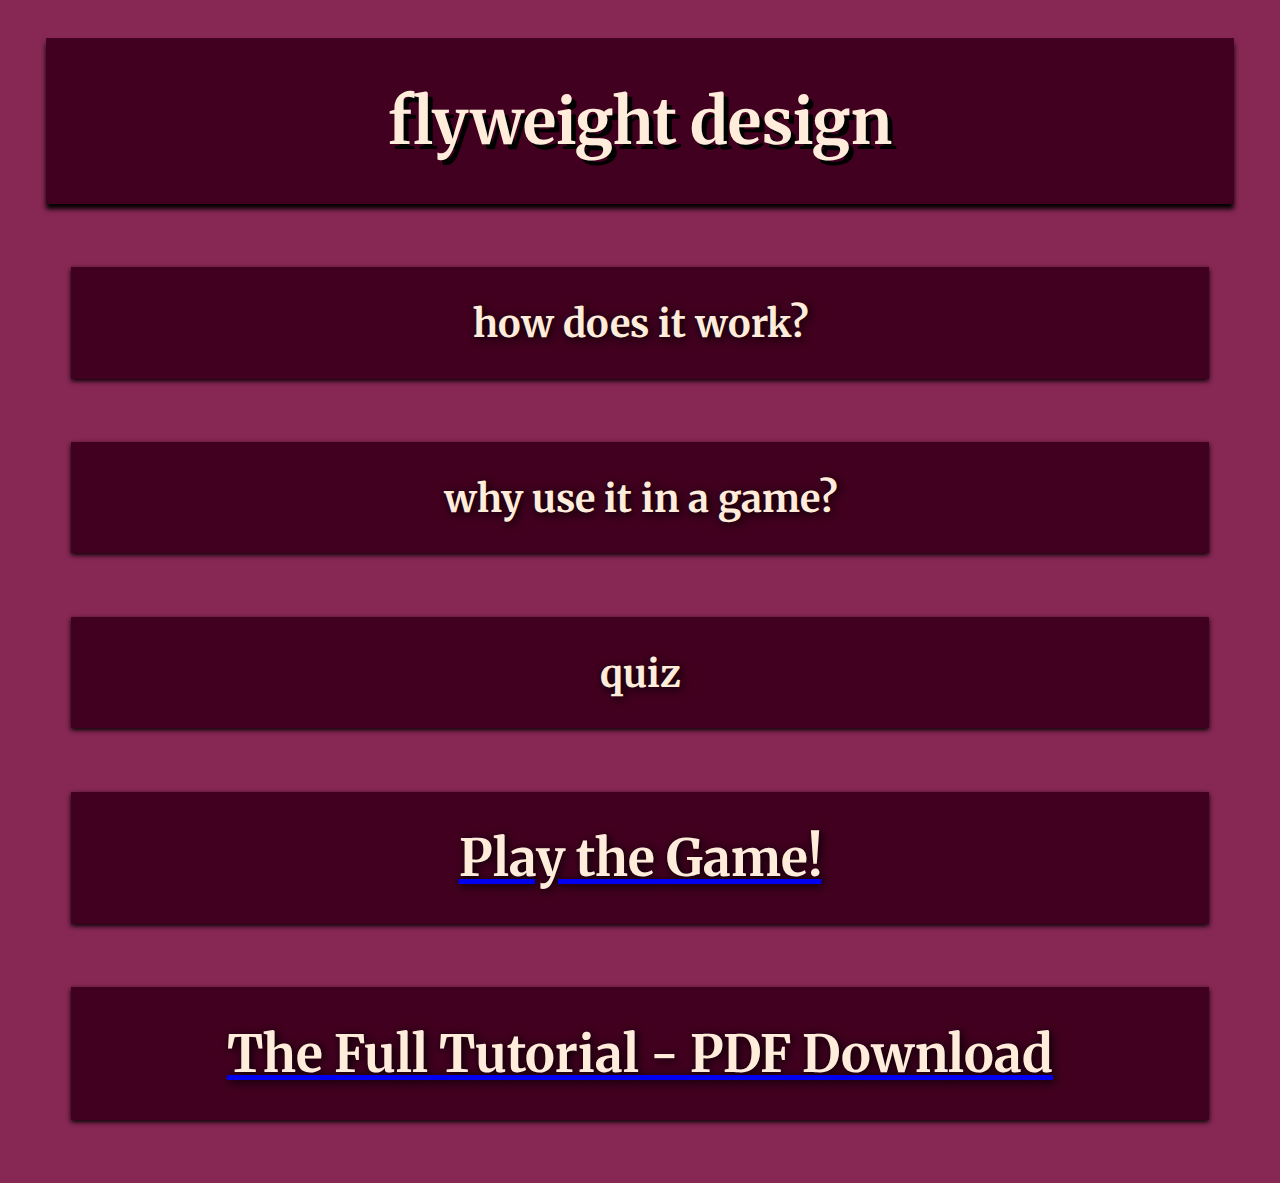
<file: index.html>
<!DOCTYPE html>
<html lang="en">
<head>
  <meta charset="utf-8">
  <title> Flyweight Design </title>
  <link rel="stylesheet" type="text/css" href="stylesheet.css">
  <script type="text/javascript" src="jquery.js"></script>
  <script type="text/javascript" src="quiz-1.js"></script>

<!--  <script src="https://ajax.googleapis.com/ajax/libs/jquery/3.1.1/jquery.min.js"></script>-->
</head>
<body>

  <script>
  $(document).ready(function()
  {
    $("#container-heading-1").click(function()
    {
      $("#container-content-1").toggle("slow", "swing");
      $("#container-content-1_1").toggle("slow", "swing");
      $('html, body').animate({scrollTop: $("#container-heading-1").offset().top}, 750);
    });
    $("#container-heading-2").click(function()
    {
      $("#container-content-2").toggle("slow", "swing");
      $('html, body').animate({scrollTop: $("#container-heading-2").offset().top}, 750);
    });
    $("#container-heading-3").click(function()
    {
      $("#container-content-3").toggle("slow", "swing");
      $('html, body').animate({scrollTop: $("#container-heading-3").offset().top}, 750);
    });

    $("#container-heading-4").click(function()
    {
      $("#container-content-4").toggle("slow", "swing");
      $('html, body').animate({scrollTop: $("#container-heading-4").offset().top}, 750);
    });
  });

  </script>
  <div class="container-title">
    <h1>
      flyweight design
    </h1>
  </div>

  <div class="container-heading" id="container-heading-1">
    <h2>
      how does it work?
    </h2>
  </div>

  <div class="container-content" id="container-content-1">
    <p>

      Flyweight works by splitting up an object into an intrinsic part that can be shared with
      other objects and an extrinsic part that is unique to that specific object. Flyweight
      uses another software design pattern, <tooltip href="#">Factory Method
      <span>
      The Factory Method design pattern uses a factory class that deals with object creation.
      The factory class allows you to return one of several possible classes that share a
      common super class. The client requests a class from the factory during the runtime and
      the factory returns it.
      </span>
      </tooltip>
      The factory class allows you to return one of several possible classes that share a

common super class. The client requests a class from the factory during the runtime and

the factory returns it.</span> </tooltip>, as a basis. It expands upon it with
      these intrinsic and extrinsic properties. The factory class creates the flyweight object,
      which has various subclasses. These subclasses contain the various extrinsic parts which
      are unique to that object, whilst the flyweight object holds all the intrinsic parts which are
      shared by the subclasses.
    </p>
  </div>
  <div class="container-content" id="container-content-1_1">
    <img src="Flyweight.png" alt="Example Image of Flyweight Design Method Explained through a Factory." style="display: block; margin: auto;">
    <p>Fig. 01: Flyweight Design Explained through Factory Methodology.</p>
  </div>

  <div class="container-heading" id="container-heading-2">
    <h2>
      why use it in a game?
    </h2>
  </div>
  <div class="container-content" id="container-content-2">
    <p>
      In video games there are many examples of objects which may share some things in
      common but also have unique features. An example of this could be textured squares on
      a game screen. Whilst they may all share the same texture they all have a unique position
      in the game world. The flyweight object holds the repeated texture intrinsically, whilst the
      subclasses hold their unique co-ordinates in the game world extrinsically. This helps
      reduce memory usage as the texture is not repeated in all the objects. Memory usage is
      often very critical in game performance and a sizable reduction in memory usage can be
      achieved through the flyweight method.
    </p>
  </div>




  <div class="container-heading" id="container-heading-4">
    <h2>
      quiz
    </h2>
  </div>
  <div class="container-content" id="container-content-4">
    <p class="question">1. Why would you want to use a flyweight design pattern?</p>

    <ul class="answers">
      <input type="radio" name="q1" value="a" id="q1a"><label for="q1a">
        To add an interface that hides the complexity of the system to the client.</label><br/>
      <input type="radio" name="q1" value="b" id="q1b"><label for="q1b">
        To reduce the number of objects, decrease memory footprint and increase performance.</label><br/>
      <input type="radio" name="q1" value="c" id="q1c"><label for="q1c">
        Flyweight is a standard web practise.</label><br/>
      <input type="radio" name="q1" value="d" id="q1d"><label for="q1d">
        Flyweight is required for an application to build.</label><br/>
    </ul>


    <p class="question">2. Which of the following does NOT happen in flyweight?</p>

    <ul class="answers">
      <input type="radio" name="q2" value="a" id="q2a"><label for="q2a">
        Objects share intrinsic properties to save memory space.</label><br/>
      <input type="radio" name="q2" value="b" id="q2b"><label for="q2b">
        Use of Factory Method as a basis for objects’ sharable values.</label><br/>
      <input type="radio" name="q2" value="c" id="q2c"><label for="q2c">
        Creates a set (pool) of objects that may be reused.</label><br/>
      <input type="radio" name="q2" value="d" id="q2d"><label for="q2d">
        Objects have their own extrinsic states.</label><br/>
    </ul>

    <p class="question">3. What is the class relationship in flyweight?
</p>

    <ul class="answers">
      <input type="radio" name="q3" value="a" id="q3a"><label for="q3a">
        Parent/Child.</label><br/>
      <input type="radio" name="q3" value="b" id="q3b"><label for="q3b">
        There is no relationship.</label><br/>
      <input type="radio" name="q3" value="c" id="q3c"><label for="q3c">
        Many to many relationship.</label><br/>
      <input type="radio" name="q3" value="d" id="q3d"><label for="q3d">
        One to one relationship.</label><br/>
    </ul>

    <p class="question">4. TRUE/FALSE: You would use flyweight pattern when the objects created may include info that is duplicated
.</p>

    <ul class="answers">
      <input type="radio" name="q4" value="a" id="q4a"><label for="q4a">True.</label><br/>
      <input type="radio" name="q4" value="b" id="q4b"><label for="q4b">False.</label><br/>
      <input type="radio" name="q4" value="c" id="q4c"><label for="q4c">Neither.</label><br/>
      <input type="radio" name="q4" value="d" id="q4d"><label for="q4d">All of the above.</label><br/>
    </ul>

    <p class="question">5. TRUE/FALSE: Flyweight composes objects in a hierarchy using a tree structure.</p>

    <ul class="answers">
      <input type="radio" name="q5" value="a" id="q5a"><label for="q5a">True.</label><br/>
      <input type="radio" name="q5" value="b" id="q5b"><label for="q5b">False.</label><br/>
      <input type="radio" name="q5" value="c" id="q5c"><label for="q5c">Neither.</label><br/>
      <input type="radio" name="q5" value="d" id="q5d"><label for="q5d">All of the above.</label><br/>
    </ul>

    <p class="question">6. TRUE/FALSE: Flyweight is a structural pattern.</p>

    <ul class="answers">
      <input type="radio" name="q6" value="a" id="q6a"><label for="q6a">True.</label><br/>
      <input type="radio" name="q6" value="b" id="q6b"><label for="q6b">False.</label><br/>
      <input type="radio" name="q6" value="c" id="q6c"><label for="q6c">Netiher.</label><br/>
      <input type="radio" name="q6" value="d" id="q6d"><label for="q6d">All of the above.</label><br/>
    </ul>

    <br/>
    <div id="results">
      Show me the answers!
    </div>

    <div id="category1">
      <p>
        Incorrect! The correct answer to Question 1 is Answer B.
      </p>
    </div>

    <div id="category2">
      <p>
        Incorrect! The correct answer to Question 2 is Answer C.
      </p>
    </div>

    <div id="category3">
      <p>
        Incorrect! The correct answer to Question 3 is Answer A.
      </p>
    </div>

    <div id="category4">
        <p>
          Incorrect! The correct answer to Question 4 is Answer A.
        </p>
    </div>

    <div id="category5">
          <p>
            Incorrect! The correct answer to Question 5 is Answer B.
          </p>
    </div>

    <div id="category6">
      <p>
        Incorrect! The correct answer to Question 6 is Answer A.
      </p>
    </div>

    <div id="category7">
      <p>
        You answered them all right!
      </p>
    </div>
  </div>
  <a href="game.html" >
  <div class="container-heading" id="container-heading-5">
  <h1> Play the Game! </h1>
  </div>
  </a>
  <a href="flyweight.pdf" download>
    <div class="container-heading" id="container-heading-6">
      <h1> The Full Tutorial - PDF Download </h1>
    </div>
  </a>
  </body>
</html>
</file>
<file: stylesheet.css>
@import url('https://fonts.googleapis.com/css?family=Merriweather:300|Roboto');

body
{
  font-family: 'Merriweather', serif;
  font-weight: 300;
  background-color: #872754;
}
.answers li {
list-style: upper-alpha;
}

label {
margin-left: 0.5em;
cursor: pointer;
}

#results {
background: #872754;
color: white;
font-family: 'Roboto', sans-serif;
padding: 5px;
text-align: center;
width: 200px;
cursor: pointer;
border-radius: 5px;
}

#results:hover {
background: #black;
color: #ffffff;
padding: 5px;
text-align: center;
width: 200px;
cursor: pointer;
box-shadow: 0 0 5px black;
transition: 0.5s;
}

#categorylist {
margin-top: 6px;
display: none;
}

#category1, #category2, #category3, #category4, #category5, #category6, #category7, #category8, #category9, #category10, #category11 {
display: none;
}

#closing {
display: none;
font-style: italic;
}

.container-title
{
  background-color: #41001F;
  color: #ffecdb;
  font-size: 2.5vw;
  margin: 3%;
  display: flex;
  justify-content: center;
  box-shadow: 0 5px 5px black;
  text-shadow: 5px 5px black;

}
.container-title:hover
{
  box-shadow: 0 0 5px black;
  transition: 0.25s;
}
p
{
  font-family: 'Roboto', sans-serif;
}
ul
{
  font-family: 'Roboto', sans-serif;
}
.container-content
{
  display: none;
  margin-left: 15%;
  margin-right: 15%;
  justify-content: center;
  margin-top: 5%;
  margin-bottom: 5%;
  background-color: #630D36;
  color: #ffecdb;
  padding: 2%;
  box-shadow: 0 0 5px black;
  text-shadow: 2px 2px 10px black;
}

img
{
  max-width:100%;
}
.container-content:hover
{
  box-shadow: 0 5px 5px black;
  transition: 0.5s;

}

.container-heading
{
  background-color: #41001F;
  color: #ffecdb;
  font-size: 2vw;
  margin: 5%;
  display: flex;
  justify-content: center;
  box-shadow: 0 2px 5px black;
  text-shadow: 2px 2px 10px black;
  cursor: pointer;
}

.container-heading:hover
{
  box-shadow: 0 7px 5px black;
  transition: 0.5s;
}

img
{
  background-color: white;
}

tooltip
{
  text-decoratio  n: underline grey;
  color: grey;
}

tooltip:hover
{
  text-decoration: none;
  color: white;
}

tooltip span
{
  display: none;
}

tooltip:hover span
{
  display: inline-flex;

}

span
{
  position: fixed;
  width: 350px;
  background: white;
  height: 175px;
  right: 100px;
  top: 200px;
  color: black;
  padding: 5px;
  z-index: 500;
  text-shadow: none;
  border-radius: 2px;
  transition: 1s;
}
</file>
